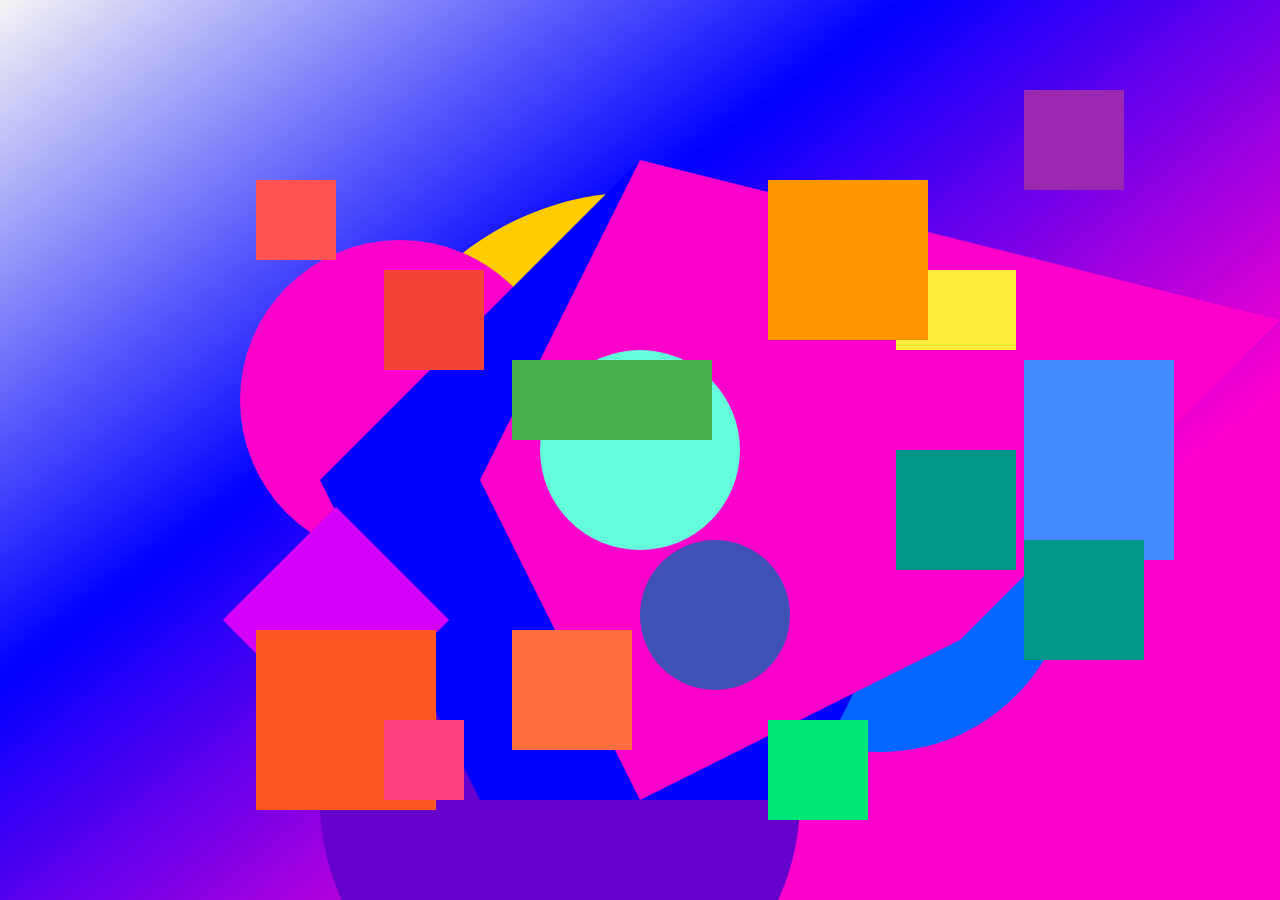
<file: index.html>
<!DOCTYPE html>
<html>
  <head>
    <link rel="stylesheet" type="text/css" href="styles.css" />
  </head>
  <body>
    <div class="image">
      <div class="element1"></div>
      <div class="element2"></div>
      <div class="element3"></div>
      <div class="element4"></div>
      <div class="element5"></div>
      <div class="element6"></div>
      <div class="element7"></div>
      <div class="element8"></div>
      <div class="element9"></div>
      <div class="element10"></div>
      <div class="element11"></div>
      <div class="element12"></div>
      <div class="element13"></div>
      <div class="element14"></div>
      <div class="element15"></div>
      <div class="element16"></div>
    </div>
  </body>
</html>
</file>
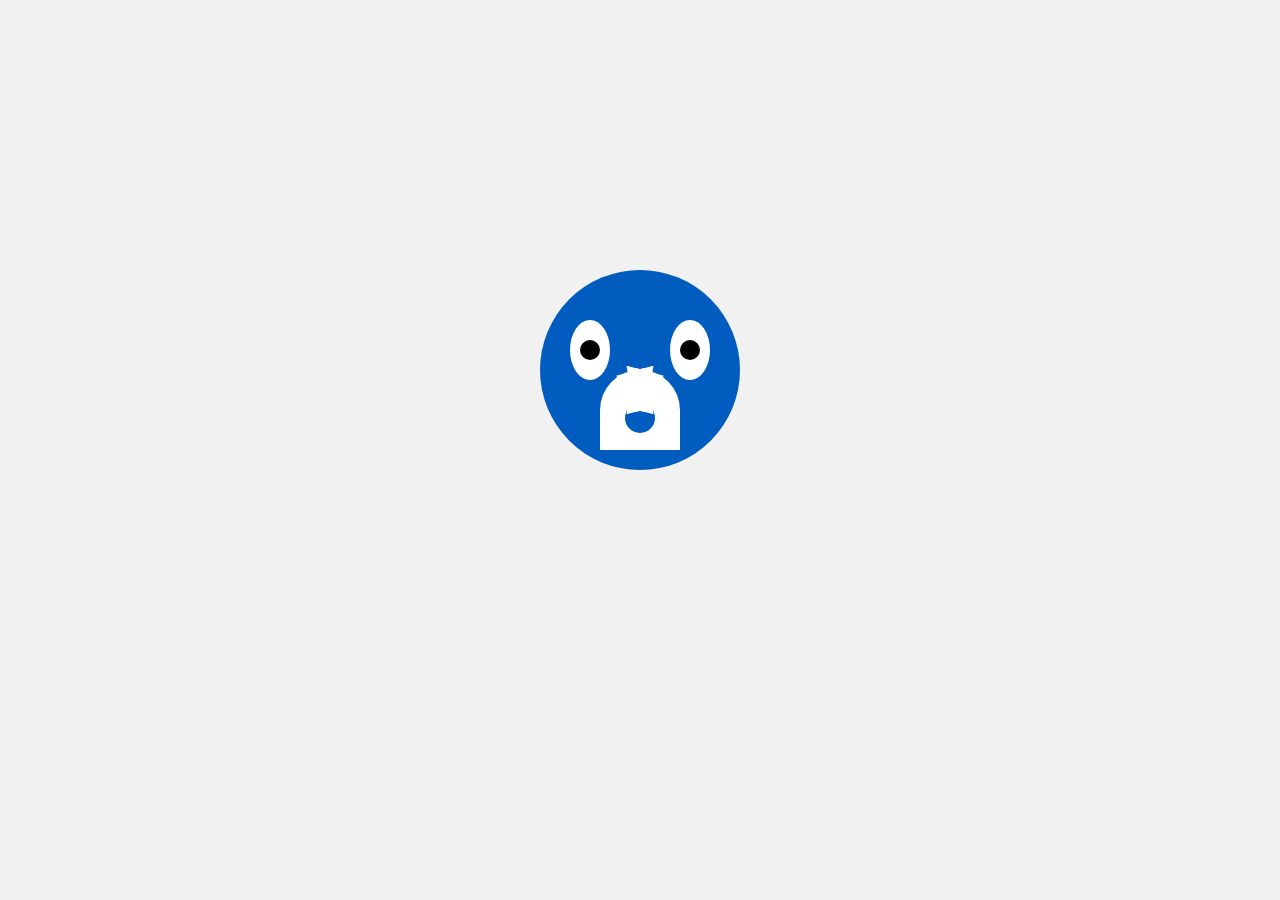
<file: sonic/index.html>
<!DOCTYPE html>
<html lang="en">
  <head>
    <meta charset="UTF-8" />
    <meta http-equiv="X-UA-Compatible" content="IE=edge" />
    <meta name="viewport" content="width=device-width, initial-scale=1.0" />
    <title>Document</title>
    <link rel="stylesheet" type="text/css" href="styles.css" />
  </head>
  <body>
    <div class="container">
      <div class="sonic">
        <div class="head">
          <div class="eye left"></div>
          <div class="eye right"></div>
          <div class="mouth">
            <div class="teeth left"></div>
            <div class="teeth right"></div>
          </div>
        </div>
      </div>
    </div>
  </body>
</html>
</file>
<file: styles.css>
html,
body {
  margin: 0;
  padding: 0;
  height: 100%;
}

.image {
  background-image: url("data:image/svg+xml,%3Csvg xmlns='http://www.w3.org/2000/svg' width='800' height='600' viewBox='0 0 800 600'%3E%3Cdefs%3E%3ClinearGradient id='gradient' gradientTransform='rotate(45)'%3E%3Cstop offset='0%' stop-color='%23f5f5f5'/%3E%3Cstop offset='50%' stop-color='%230000ff'/%3E%3Cstop offset='100%' stop-color='%23ff00cc'/%3E%3C/linearGradient%3E%3C/defs%3E%3Crect x='0' y='0' width='800' height='600' fill='url(%23gradient)'/%3E%3Ccircle cx='400' cy='300' r='180' fill='%23ffcc00'/%3E%3Ccircle cx='250' cy='250' r='100' fill='%23ff00cc'/%3E%3Ccircle cx='550' cy='350' r='120' fill='%230066ff'/%3E%3Ccircle cx='350' cy='500' r='150' fill='%236600cc'/%3E%3Cpolygon points='400,100 600,300 500,500 300,500 200,300' fill='%230000ff'/%3E%3Cpolygon points='400,100 300,300 400,500 600,400 800,200' fill='%23ff00cc'/%3E%3C/svg%3E");
  background-repeat: no-repeat;
  background-size: cover;
  width: 100%;
  height: 100%;
  position: relative;
}

.element1 {
  position: absolute;
  top: 20%;
  left: 20%;
  width: 80px;
  height: 80px;
  background-color: #ff5252;
  z-index: 1;
}

.element2 {
  position: absolute;
  top: 50%;
  left: 50%;
  transform: translate(-50%, -50%);
  width: 200px;
  height: 200px;
  background-color: #64ffda;
  border-radius: 50%;
  z-index: 2;
}

.element3 {
  position: absolute;
  top: 70%;
  left: 40%;
  width: 120px;
  height: 120px;
  background-color: #ff6e40;
  z-index: 3;
}

.element4 {
  position: absolute;
  top: 40%;
  left: 80%;
  width: 150px;
  height: 200px;
  background-color: #448aff;
  z-index: 4;
}

.element5 {
  position: absolute;
  top: 80%;
  left: 60%;
  width: 100px;
  height: 100px;
  background-color: #00e676;
  z-index: 5;
}

.element6 {
  position: absolute;
  top: 30%;
  left: 70%;
  width: 120px;
  height: 80px;
  background-color: #ffeb3b;
  z-index: 6;
}

.element7 {
  position: absolute;
  top: 60%;
  left: 20%;
  width: 160px;
  height: 160px;
  background-color: #d500f9;
  transform: rotate(45deg);
  z-index: 7;
}

.element8 {
  position: absolute;
  top: 10%;
  left: 80%;
  width: 100px;
  height: 100px;
  background-color: #9c27b0;
  z-index: 8;
}

.element9 {
  position: absolute;
  top: 70%;
  left: 20%;
  width: 180px;
  height: 180px;
  background-color: #ff5722;
  z-index: 9;
}

.element10 {
  position: absolute;
  top: 50%;
  left: 70%;
  width: 120px;
  height: 120px;
  background-color: #009688;
  z-index: 10;
}

.element11 {
  position: absolute;
  top: 80%;
  left: 30%;
  width: 80px;
  height: 80px;
  background-color: #ff4081;
  z-index: 11;
}

.element12 {
  position: absolute;
  top: 20%;
  left: 60%;
  width: 160px;
  height: 160px;
  background-color: #ff9800;
  z-index: 12;
}

.element13 {
  position: absolute;
  top: 60%;
  left: 80%;
  width: 120px;
  height: 120px;
  background-color: #009688;
  z-index: 13;
}

.element14 {
  position: absolute;
  top: 40%;
  left: 40%;
  width: 200px;
  height: 80px;
  background-color: #4caf50;
  z-index: 14;
}

.element15 {
  position: absolute;
  top: 60%;
  left: 50%;
  width: 150px;
  height: 150px;
  background-color: #3f51b5;
  border-radius: 50%;
  z-index: 15;
}

.element16 {
  position: absolute;
  top: 30%;
  left: 30%;
  width: 100px;
  height: 100px;
  background-color: #f44336;
  z-index: 16;
}
</file>
<file: sonic/styles.css>
body {
  margin: 0;
  height: 100vh;
  display: flex;
  justify-content: center;
  align-items: center;
  background-color: #f1f1f1;
}

.sonic {
  width: 300px;
  height: 400px;
  position: relative;
}

.head {
  position: absolute;
  top: 20px;
  left: 50%;
  width: 200px;
  height: 200px;
  background-color: #005cbf;
  border-radius: 50%;
  transform: translateX(-50%);
}

.eye {
  position: absolute;
  top: 50px;
  width: 40px;
  height: 60px;
  background-color: white;
  border-radius: 50%;
}

.eye.left {
  left: 30px;
}

.eye.right {
  right: 30px;
}

.eye::before {
  content: "";
  position: absolute;
  top: 50%;
  left: 50%;
  width: 20px;
  height: 20px;
  background-color: black;
  border-radius: 50%;
  transform: translate(-50%, -50%);
}

.mouth {
  position: absolute;
  top: 100px;
  left: 50%;
  width: 80px;
  height: 80px;
  border-radius: 50% 50% 0 0;
  background-color: white;
  transform: translateX(-50%);
}

.mouth::before {
  content: "";
  position: absolute;
  top: 60%;
  left: 50%;
  width: 30px;
  height: 30px;
  background-color: #005cbf;
  border-radius: 50%;
  transform: translate(-50%, -50%);
}

.teeth {
  position: absolute;
  width: 20px;
  height: 40px;
  background-color: white;
}

.teeth.left {
  left: 30px;
  transform: rotate(15deg);
}

.teeth.right {
  right: 30px;
  transform: rotate(-15deg);
}

.teeth::before,
.teeth::after {
  content: "";
  position: absolute;
  bottom: 0;
  width: 100%;
  height: 100%;
  background-color: white;
}

.teeth::before {
  transform: skewX(25deg);
}

.teeth::after {
  transform: skewX(-25deg);
}
</file>
